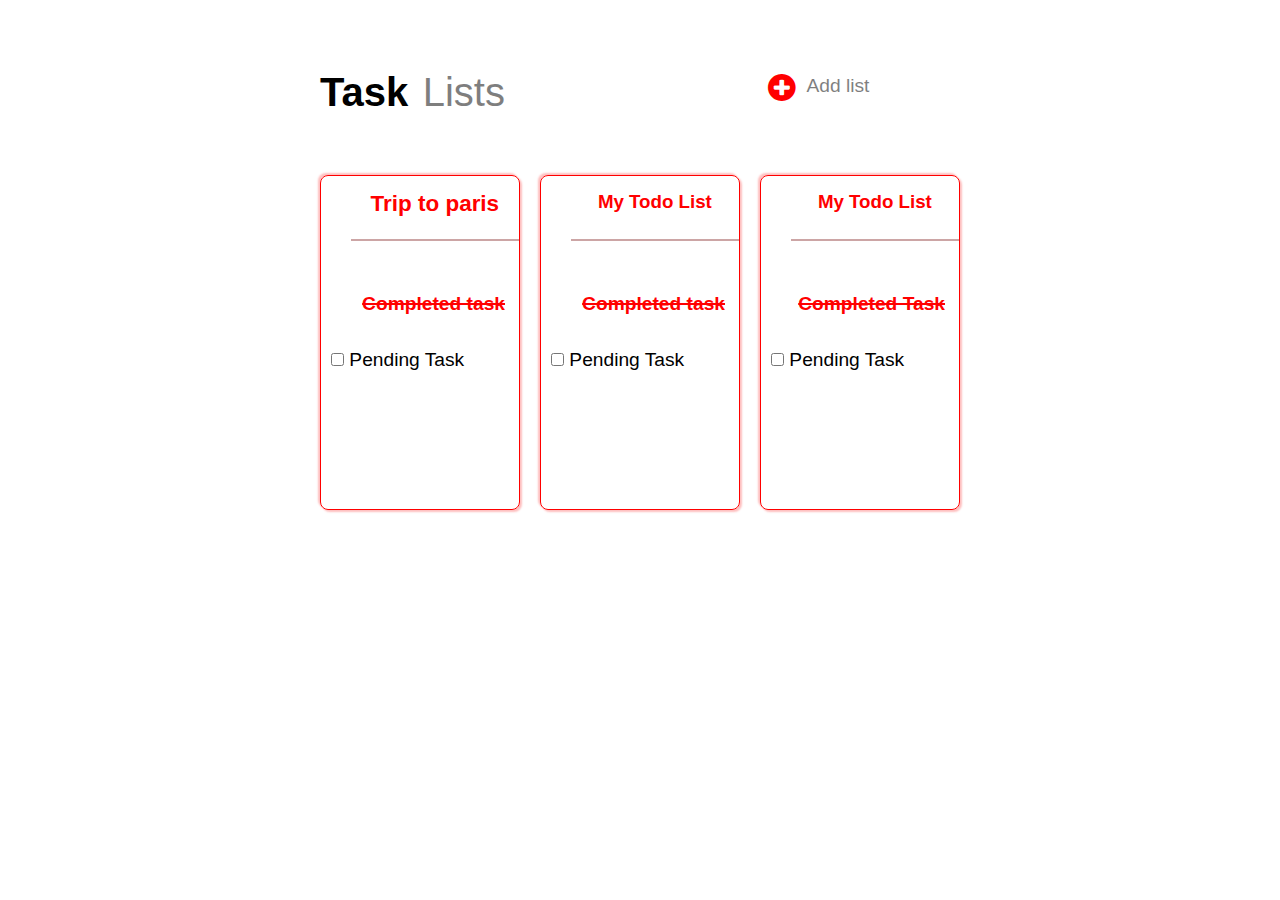
<file: index.html>
<!DOCTYPE html>
<html lang="en">

<head>
    <meta charset="UTF-8">
    <meta http-equiv="X-UA-Compatible" content="IE=edge">
    <meta name="viewport" content="width=device-width, initial-scale=1.0">
    <title>Document</title>
    <link rel="stylesheet" href="prestyle1.css">
    <link rel="stylesheet" href="https://cdnjs.cloudflare.com/ajax/libs/font-awesome/4.7.0/css/font-awesome.min.css">
</head>
</head>

<body>

    <div class="upper-container">
        <div class="upper-container-1">


            <span id="task">Task</span>
            <span id="list">Lists</span>

        </div>
        <div class="upper-container-2">
            <div id="circle">
              <a  id="circle-click" href="prebytes2.html"> <i class="fa fa-plus-circle"></i></a> 
            </div>

            <div id="addlist">
                Add list
            </div>
        </div>
    </div>
    <div class="card">
        <div class="card1">
            <div class="div1">

               <a id="link" href="prebytes3.html">
                   <h3 id="heading">Trip to paris</h3>
               </a>
            </div>

            <div class="div2">
                <p>Completed task</p>
            </div>
            <div class="div3">
                <form>
                    <input type="checkbox" name="todo" id="check">
                    <label for="check">Pending Task</label>
                </form>
            </div>
        </div>

        <div class="card1">
            <div class="div1">

                <h3 id="heading">My Todo List</h3>
            </div>

            <div class="div2">
                <p>Completed task</p>
            </div>
            <div class="div3">
                <form>
                    <input type="checkbox" name="todo" id="check2">
                    <label for="check2">Pending Task</label>
                </form>
            </div>
        </div>
        <div class="card1">
            <div class="div1">

                <h3 id="heading">My Todo List</h3>
            </div>

            <div class="div2">
                <p>Completed Task</p>
            </div>
            <div class="div3">
                <form>
                    <input type="checkbox" name="todo" id="check3">
                    <label for="check3">Pending Task</label>
                </form>
            </div>
        </div>
    </div>




</body>

</html>
</file>
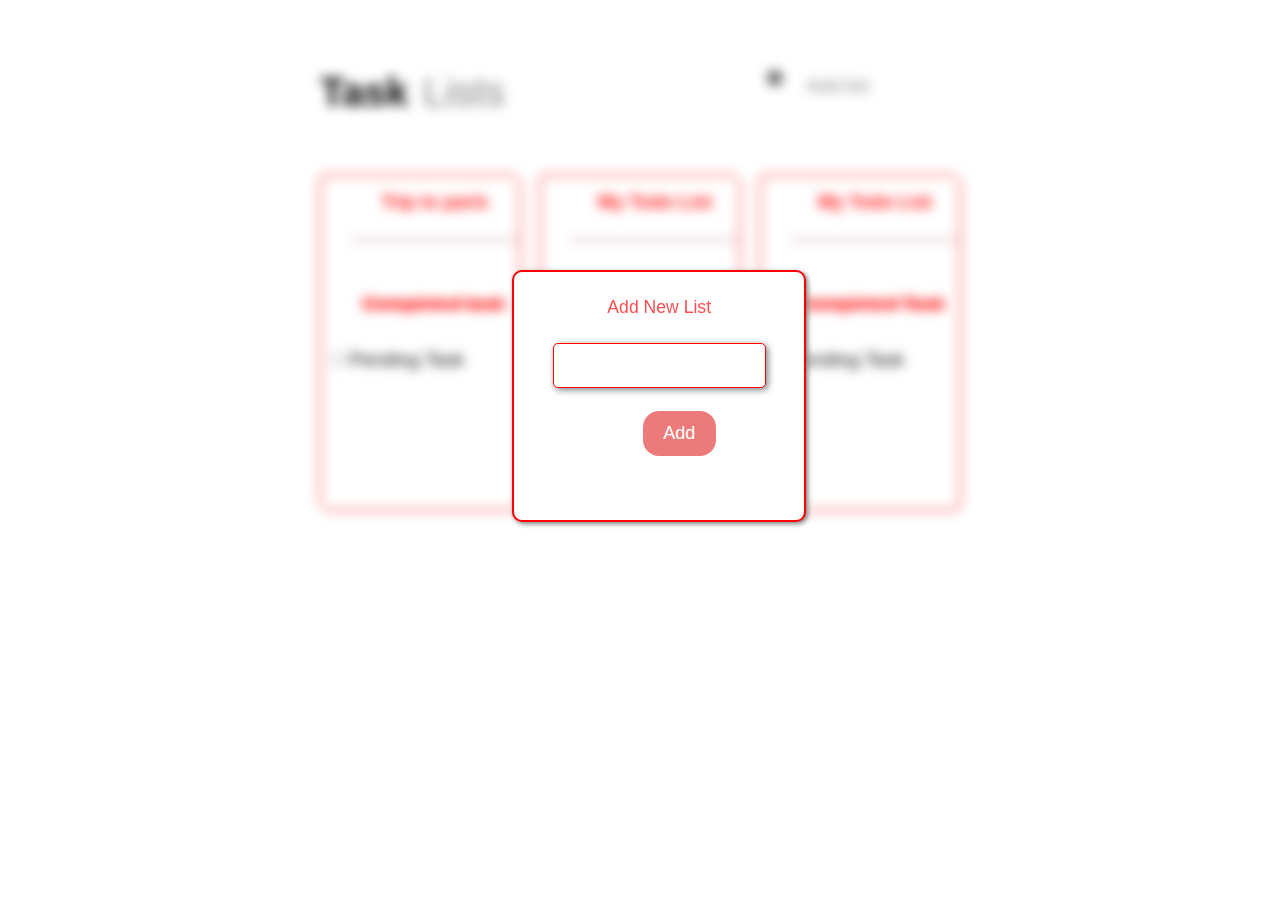
<file: prebytes2.html>
<!DOCTYPE html>
<html lang="en">

<head>
    <meta charset="UTF-8">
    <meta http-equiv="X-UA-Compatible" content="IE=edge">
    <meta name="viewport" content="width=device-width, initial-scale=1.0">
    <title>Document</title>
    <link rel="stylesheet" href="prestyle1.css">
    <link rel="stylesheet" href="https://cdnjs.cloudflare.com/ajax/libs/font-awesome/4.7.0/css/font-awesome.min.css">
</head>
<body>
  
<div class="notshow">
    <div class="upper-container">
        <div class="upper-container-1">
            <span id="task">Task</span>
            <span id="list">Lists</span>
        </div>
        <div class="upper-container-2">
            <div id="circle">
                <i class="fa fa-plus-circle"></i>
            </div>

            <div id="addlist">
                Add list
            </div>
        </div>
    </div>
    <div class="card">
        <div class="card1">
            <div class="div1">

                <h3 id="heading">Trip to paris</h3>
            </div>

            <div class="div2">
                <p>Completed task</p>
            </div>
            <div class="div3">
                <form>
                    <input type="checkbox" name="todo" id="check">
                    <label for="check">Pending Task</label>
                </form>
            </div>
        </div>

        <div class="card1">
            <div class="div1">

                <h3 id="heading">My Todo List</h3>
            </div>

            <div class="div2">
                <p>Completed task</p>
            </div>
            <div class="div3">
                <form>
                    <input type="checkbox" name="todo" id="check2">
                    <label for="check2">Pending Task</label>
                </form>
            </div>
        </div>
        <div class="card1">
            <div class="div1">

                <h3 id="heading">My Todo List</h3>
            </div>

            <div class="div2">
                <p>Completed Task</p>
            </div>
            <div class="div3">
                <form>
                    <input type="checkbox" name="todo" id="check3">
                    <label for="check3">Pending Task</label>
                </form>
            </div>
        </div>
    </div>
    </div>

<div class="pop-up">
    <center>
    <p id="addnew">Add New List</p>
<textarea class="pop-up-bar"></textarea></center> 
  <button class="pop-up-button">Add</button>
</div>

</body>

</html>
</file>
<file: prestyle1.css>
*{
    margin:0px;
    padding:0px;
    box-sizing:border-box;
    font-family:Arial, Helvetica, sans-serif
}
.upper-container{
    width:50%;
    height:10%;
    margin:50px auto;
    position:relative;
}
.upper-container-1{
    width:35%;
    height:100%;
    padding-top:20px;
}


#task{
    font-weight:bold;
    font-size:2.5rem;
  
}
#list{
    font-size:2.5rem;
    margin-left:10px;
    opacity:0.5;
   
}
.upper-container-2{
    width:30%;
    height:100%;
    padding-top:20px;
    position:absolute;
    top:0px;
    right:0px;

}
#addlist{
    position:absolute;
    width:80%;
    height:1000%;
    top:0px;
    right:0px;
    opacity:0.5;
    padding-top:25px;
    font-size:1.2rem;
}
#circle-click{
    color:red;
    font-size:2rem;
}
.card{
    display:flex;
    justify-content: space-between;
    flex-wrap: wrap;
    width:50%;
    height:72vh;
    margin:auto;
}
.card1{
text-align:center;
margin-top:10px;
border:1px solid red;
width:200px;
height:335px;
position:relative;
border-radius:8px;
box-shadow:2px 2px 2px rgba(250, 8, 8, 0.26),-2px -2px 2px rgba(250, 8, 8, 0.26);
}
 .div1{
    position:absolute;
    right:0px;
    top:15px;
    width:85%;
    height:15%;
    border-bottom:2px solid rgb(204, 165, 165);

}
#link{
    text-decoration: none;
    color:red;
    font-size:1.2rem;
}
#heading{
    color:red;
}

.div2{
    width:90%;
    height:10%;
    padding-right:14px;;
    color:red;
    text-align:right;
    position:absolute;
    top:35%;
    right:0px;
    font-size:1.2rem;
    font-weight:bold;
    text-decoration: 2px line-through red;
    
}
.div3{
    width:90%;
    height:10%;
    position:absolute;
    top:52%;
    text-align:left;
    font-size:1.2rem;
    padding-left:10px;
}
 #check #check2 #check3{
    width:15px;
    height:15px;
    text-align:left;
}
.notshow
{
    filter:blur(6px);
    -webkit-filter: blur(6px);
}
.pop-up{
    position:absolute;
    left:40%;
    top:30%;
    height:28vh;
    width:23vw;
    border:2px solid red;
    border-radius:10px;
    color:red;
    font-size:1.1rem;
    box-shadow: 2px 2px 5px gray;
    background: white;
    padding:20px;
}
#addnew 
  {
    margin-top:5px;
     opacity:0.7;
     font-size:1.1rem;
}
.pop-up-bar{
    margin-top:25px;
    width:85%;
    height:5vh;
    border-radius:5px;
    border:1px solid red;
    box-shadow:2px 2px 7px gray;
    outline:none; 
    resize:none;
}
.pop-up-button{
    width:25%;
    height:18%;
    color:white;
    background: rgba(224, 26, 26, 0.582);
    border-radius:16px;
    position:absolute;
    left:129px;
    margin-top:18px;
    border:none;
    font-size:18px;

}
</file>
